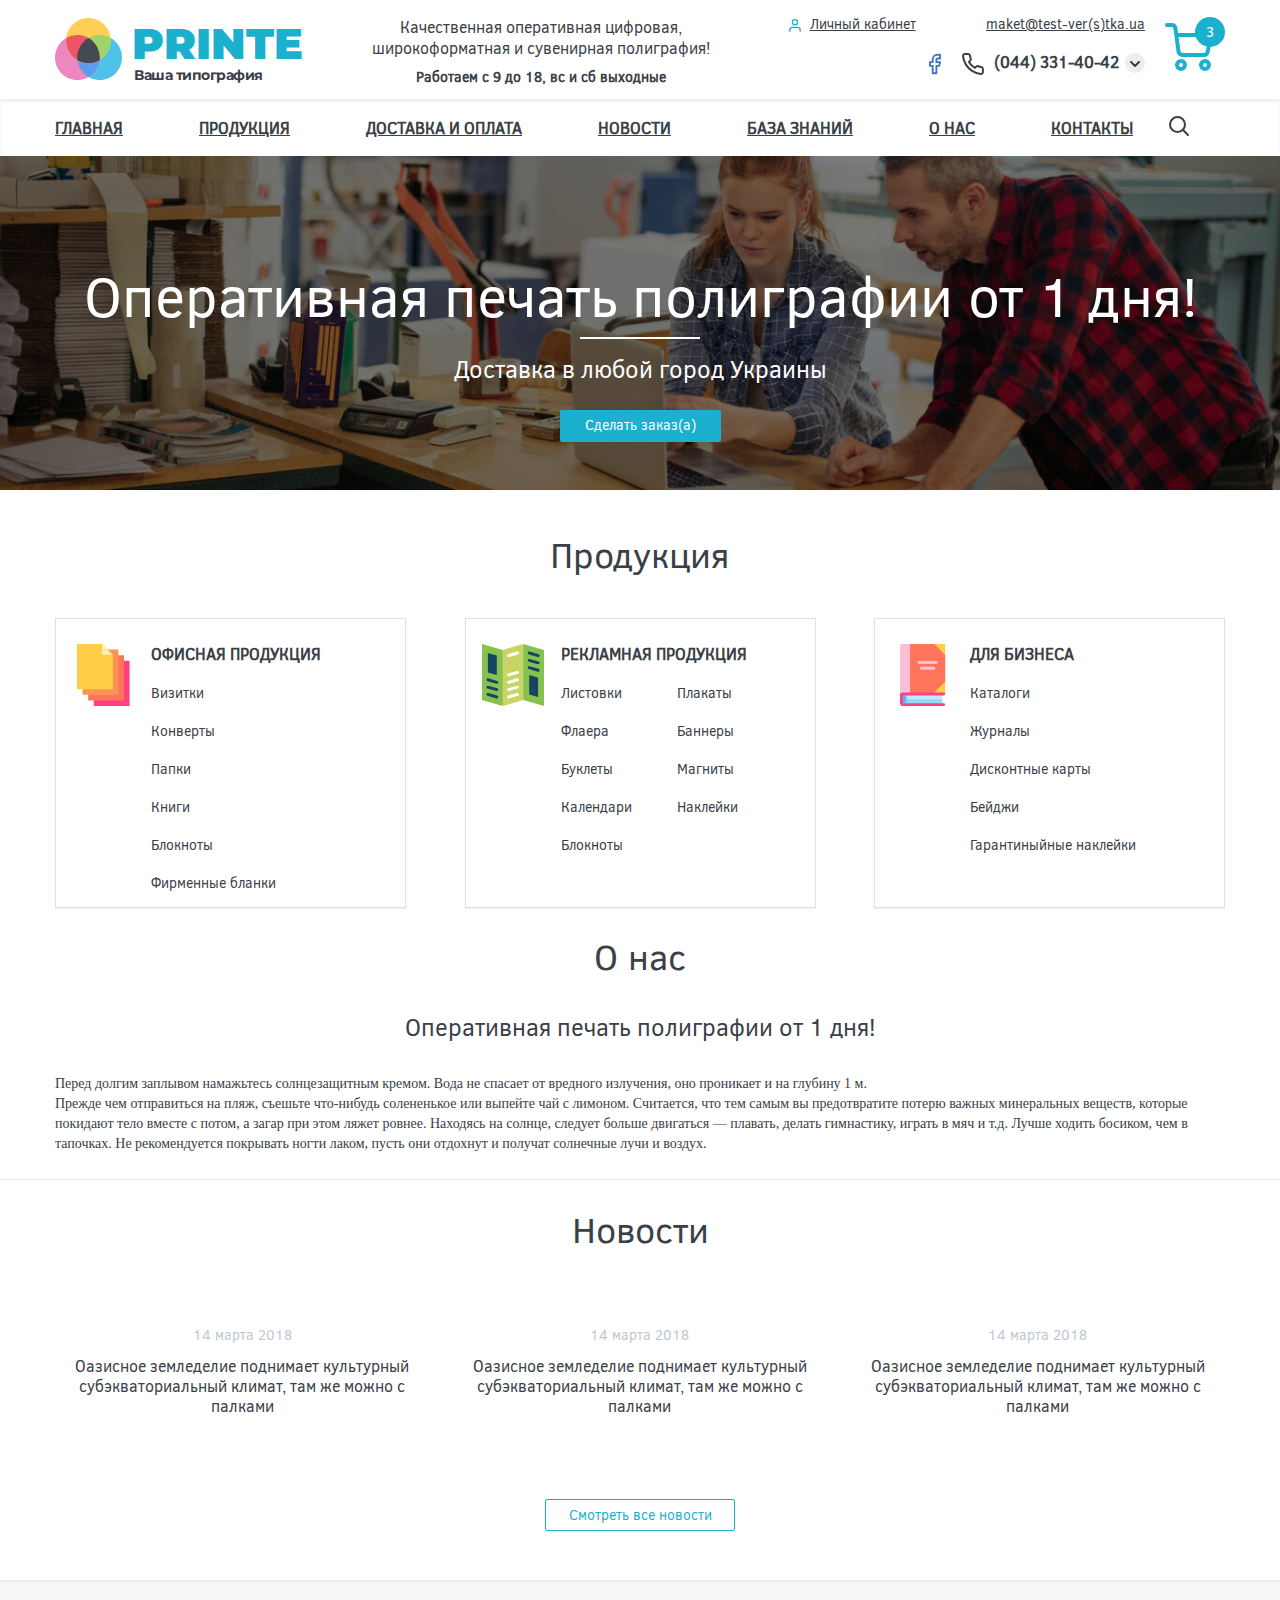
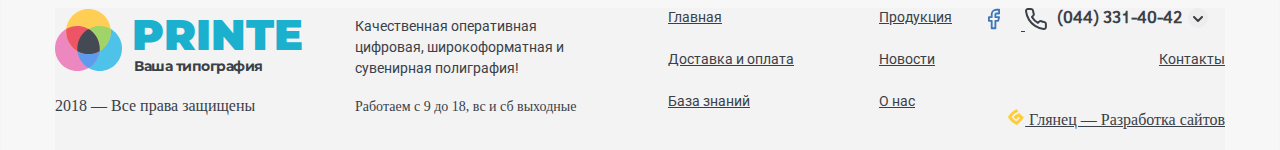
<file: index.html>
<!DOCTYPE html>
<!-- 23-09-2020 11:30 -->
<html lang="ru">
<head>
  <meta charset="UTF-8">
  <meta name="viewport" content="width=device-width, initial-scale=1.0">
  <title>Printe</title>
  <link href="https://fonts.googleapis.com/css2?family=Montserrat:wght@400;600;700;800;900&family=Roboto&display=swap"
    rel="stylesheet">
  <link rel="stylesheet" href="./styles/reset.css">
  <link rel="stylesheet" href="./styles/fonts.css">
  <link rel="stylesheet" href="./styles/style.css">
</head>
<body>
  <header>
    <div class="header wrapper">
      <div class="logo">
        <img src="./img/logo_img.svg" alt="logo">
        <div class="logo__text">
          <h1><a href="#">printe</a></h1>
          <h2><a href="#">Ваша типография</a></h2>
        </div>
      </div>
      <div class="info">
        <h2 class="slogan">Качественная оперативная цифровая, широкоформатная и сувенирная полиграфия!</h2>
        <p class="work-time">Работаем с 9 до 18, вс и сб выходные</p>
      </div>
      <div class="links">
        <div class="links__top">
          <div class="account">
            <img class="account__ico" src="./img/user.svg" alt="user-ico">
            <a href="#">Личный кабинет</a>
          </div>
          <p class="email">
            <a href="mailto:maket@test-vertka.ua">maket@test-ver(s)tka.ua</a>
          </p>
        </div>
        <div class="links__bottom">
          <a href="#">
            <img class="facebook__ico" src="./img/facebook.svg" alt="facebook-link">
          </a>
          <div class="phones">
            <div class="phones__primary">
              <img class="phones__ico" src="./img/phone.svg" alt="phone-ico">
              <a href="tel:+0443314042">(044) 331-40-42</a>
              <button class="phones__btn"><img src="./img/chevron-down.svg" alt="chevron-on-button"></button>
            </div>
            <ul class="phones__mobile">
              <li>
                <img src="./img/vodafone.svg" alt="vodafone-ico">
                <a href="tel:+380994455418">(099) 445-54-18</a>
              </li>
              <li>
                <img src="./img/kyivstar.svg" alt="kyivstar-ico">
                <a href="tel:+380964977803">(096) 497-78-03</a>
              </li>
              <li>
                <img src="./img/lifecell.svg" alt="lifecell-ico">
                <a href="tel:+380634351681">(063) 435-16-81</a>
              </li>
            </ul>
          </div>
        </div>
      </div>
      <div class="shoping-cart">
        <a href="#">
          <img src="./img/shopping-cart.svg" alt="shoping-cart">
          <span class="shoping-cart__counter">3</span>
        </a>
      </div>
    </div>
  </header>

  <main>
    <nav>
      <div class="menu-bar wrapper">
        <ul class="nav-list"> 
          <li class="nav-element"><a class="nav-element__link" href="#">Главная</a></li>
          <li class="nav-element"><a class="nav-element__link" href="#">Продукция</a></li>
          <li class="nav-element"><a class="nav-element__link" href="#">Доставка и оплата</a></li>
          <li class="nav-element"><a class="nav-element__link" href="#">Новости</a></li>
          <li class="nav-element"><a class="nav-element__link" href="#">База знаний</a></li>
          <li class="nav-element"><a class="nav-element__link" href="#">О нас</a></li>
          <li class="nav-element"><a class="nav-element__link" href="#">Контакты</a></li>
        </ul>
        <div class="search-field">
          <input type="text" class="search-input hide">
          <button id="search__btn"><img src="./img/search.svg" alt="search btn icon"></button>
        </div>
        <div class="menu-bar__btn">
          <span></span>
        </div>
      </div>
    </nav>
    <section class="banner">
      <img src="./img/banner_1920x500.jpg" 
           sizes="100vw" 
           srcset="./img/banner_480x125.jpg 320w,
                   ./img/banner_768x200.jpg 480w,
                   ./img/banner_1024x267.jpg 768w,
                   ./img/banner_1280x334.jpg 1024w,
                   ./img/banner_1366x356.jpg 1280w" 
           id="banner__background" 
           alt="background-image">
      <div class="banner__text">
        <h2 class="banner__title">Оперативная печать полиграфии от 1 дня!</h2>
        <h3 class="banner__subtitle">Доставка в любой город Украины</h3>
      </div>
      <div class="banner-btn">
        <button class="blue-btn">Сделать заказ(а)</button>
      </div>
    </section>
    <div class="content">
      <section class="products wrapper">
        <h3 class="section-header">Продукция</h3>
        <div class="prod-cards">
          <div class="prod-card">
            <div class="prod-card__ico">
              <img src="./img/office_prod.svg" alt="office poduction icon">
            </div>
            <div class="prod-card__content">
              <h4 class="prod-card__title">
              <a href="#">Офисная продукция</a>
              </h4>
              <ul class="prod-card__list">
                <li><a href="#">Визитки</a></li>
                <li><a href="#">Конверты</a></li>
                <li><a href="#">Папки</a></li>
                <li><a href="#">Книги</a></li>
                <li><a href="#">Блокноты</a></li>
                <li><a href="#">Фирменные бланки</a></li>
              </ul>
            </div>
          </div>
          <div class="prod-card">
            <div class="prod-card__ico">
              <img src="./img/advertising_prod.svg" alt="advertising production icon">
            </div>
            <div class="prod-card__content">
              <h4 class="prod-card__title">
                <a href="#">Рекламная продукция</a>
              </h4>
              <ul class="prod-card__list prod-card__list--2col">
                <li><a href="#">Листовки</a></li>
                <li><a href="#">Флаера</a></li>
                <li><a href="#">Буклеты</a></li>
                <li><a href="#">Календари</a></li>
                <li><a href="#">Блокноты</a></li>
                <li><a href="#">Плакаты</a></li>
                <li><a href="#">Баннеры</a></li>
                <li><a href="#">Магниты</a></li>
                <li><a href="#">Наклейки</a></li>
              </ul>
            </div>
          </div>
          <div class="prod-card">
            <div class="prod-card__ico">
              <img src="./img/business_prod.svg" alt="busines production icon">
            </div>
            <div class="prod-card__content">
              <h4 class="prod-card__title">
                <a href="#">Для бизнеса</a>
              </h4>
              <ul class="prod-card__list">
                <li><a href="#">Каталоги</a></li>
                <li><a href="#">Журналы</a></li>
                <li><a href="#">Дисконтные карты</a></li>
                <li><a href="#">Бейджи</a></li>
                <li><a href="#">Гарантиныйные наклейки</a></li>
              </ul>
            </div>
          </div>
        </div> 
      </section>
      <article class="about-us">
        <div class="wrapper">
          <header>
            <h3 class="section-header">О нас</h3>
            <h4 class="section-sub-header">Оперативная печать полиграфии от 1 дня!</h4>
          </header>
          <p>Перед долгим заплывом намажьтесь солнцезащитным кремом. Вода не спасает от вредного излучения, оно проникает и на
            глубину 1 м.</p>
          <p>Прежде чем отправиться на пляж, съешьте что-нибудь солененькое или выпейте чай с лимоном. Считается, что тем самым вы
            предотвратите потерю важных минеральных веществ, которые покидают тело вместе с потом, а загар при этом ляжет ровнее.
            Находясь на солнце, следует больше двигаться — плавать, делать гимнастику, играть в мяч и т.д. Лучше ходить босиком,
            чем
            в тапочках. Не рекомендуется покрывать ногти лаком, пусть они отдохнут и получат солнечные лучи и воздух.</p>
        </div>
      </article>
      <section class="news wrapper">
        <h3 class="section-header">Новости</h3>
        <div class="news-cards">
          
          <div class="news-card">
            <p class="news-card__date">14 марта 2018</p>
            <p class="news-card__link">
              <a href="#">Оазисное земледелие поднимает культурный субэкваториальный климат, там же можно с палками</a>
            </p>
          </div>
          <div class="news-card">
            <p class="news-card__date">14 марта 2018</p>
            <p class="news-card__link">
              <a href="#">Оазисное земледелие поднимает культурный субэкваториальный климат, там же можно с палками</a>
            </p>
          </div>
          <div class="news-card">
            <p class="news-card__date">14 марта 2018</p>
            <p class="news-card__link">
              <a href="#">Оазисное земледелие поднимает культурный субэкваториальный климат, там же можно с палками</a>
            </p>
          </div>
        </div>
        <button id="all-news" class="transparent-btn">Смотреть все новости</button>
      </section>
    </div>
  </main>

  <footer>
    <div class="footer wrapper clearfix">
        <div class="footer__info">
          <div class="logo logo--footer">
            <img src="./img/logo_img.svg" alt="logo">
            <div class="logo__text">
              <h1><a href="#">printe</a></h1>
              <h2><a href="#">Ваша типография</a></h2>
            </div>
          </div>
          <div class="info info--footer">
            <h2 class="slogan slogan--footer">Качественная оперативная цифровая, широкоформатная и сувенирная полиграфия!</h2>
            <p class="work-time work-time--footer">Работаем с 9 до 18, вс и сб выходные</p>
          </div>
        </div>
        <div class="footer-links">
            <div class="links__bottom links__bottom--footer clearfix">
              <a href="#">
                <img class="facebook__ico" src="./img/facebook.svg" alt="facebook-link">
              </a>
              <div class="phones">
                <div class="phones__primary">
                  <img class="phones__ico" src="./img/phone.svg" alt="phone-ico">
                  <a href="tel:+0443314042">(044) 331-40-42</a>
                  <button class="phones__btn"><img src="./img/chevron-down.svg" alt="chevron-on-button"></button>
                </div>
                <ul class="phones__mobile phones__mobile--footer">
                  <li>
                    <img src="./img/vodafone.svg" alt="vodafone-ico">
                    <a href="tel:+380994455418">(099) 445-54-18</a>
                  </li>
                  <li>
                    <img src="./img/kyivstar.svg" alt="kyivstar-ico">
                    <a href="tel:+380964977803">(096) 497-78-03</a>
                  </li>
                  <li>
                    <img src="./img/lifecell.svg" alt="lifecell-ico">
                    <a href="tel:+380634351681">(063) 435-16-81</a>
                  </li>
                </ul>
              </div>
            </div>
            <div class="nav-links">
              <a class="nav-element__link nav-element__link--footer" href="#">Главная</a>
              <a class="nav-element__link nav-element__link--footer" href="#">Продукция</a>
              <a class="nav-element__link nav-element__link--footer" href="#">Доставка и оплата</a>
              <a class="nav-element__link nav-element__link--footer" href="#">Новости</a>
              <a class="nav-element__link nav-element__link--footer" href="#">База знаний</a>
              <a class="nav-element__link nav-element__link--footer" href="#">О нас</a>
              <a class="nav-element__link nav-element__link--footer" href="#">Контакты</a>
            </div>
        </div>
      <div class="copyright">2018 — Все права защищены</div> 
      <div class="developer">
        <a href="https://glyanec.net/">
          <img id="developer-logo" src="./img/glyanec.svg" alt="glyanec.net">
          Глянец — Разработка сайтов
        </a>
      </div>
    </div>
  </footer>
  <script src="./scripts/index.js"></script>
</body>
</html>
</file>
<file: styles/fonts.css>
@font-face {
    font-family: 'ClearSans';
    src: url('../fonts/clearsans/ClearSans-Regular-webfont.eot');
    src: url('../fonts/clearsans/ClearSans-Regular-webfont.eot?#iefix') format('embedded-opentype'),
         url('../fonts/clearsans/ClearSans-Regular-webfont.woff') format('woff'),
         url('../fonts/clearsans/ClearSans-Regular-webfont.ttf') format('truetype');
    font-weight: normal;
    font-style: normal;
}
</file>
<file: styles/style.css>
* {
  -webkit-box-sizing: border-box;
          box-sizing: border-box;
  color:  #3A4047;
}

.wrapper {
  max-width: 1170px;
  margin: 0 auto;
}

.hide {
  display: none;
}

header {
  -webkit-box-shadow: 0 2px 4px rgba(0, 0, 0, 0.05);
          box-shadow: 0 2px 4px rgba(0, 0, 0, 0.05);
  display: block;
}

.header {
  padding-top: 17px;
  font-family: "ClearSans";
  display: -webkit-box;
  display: -ms-flexbox;
  display: flex;
  -webkit-box-orient: horizontal;
  -webkit-box-direction: normal;
      -ms-flex-direction: row;
          flex-direction: row;
}

.logo {
  display: -webkit-box;
  display: -ms-flexbox;
  display: flex;
  -webkit-box-align: start;
      -ms-flex-align: start;
          align-items: flex-start;
  width: 258px;
  height : 77px;
}

.logo__text {
  margin: 4px 0 0 12px;
}

.logo__text a {
  text-decoration: none;
}

.logo img {
  margin-top: 1px;
}

.logo h1, .logo h2 {
  font-family: 'Montserrat', sans-serif;
}

.logo h1 a {
  color:  #1AB0CE;
  font-size: 43px;
  font-weight: 900;
  line-height: 46px;
  height: 45px;
  text-transform: uppercase;
  vertical-align: bottom;
  padding-bottom: 4px;
  margin-left: -2px;
}

.logo h2 a {
  font-size: 14px;
  line-height: 15px;
  font-weight: 700;
  letter-spacing: -0.5px;
}

.info {
  padding: 0 10px;
  text-align: center;
  -webkit-box-flex: 1;
      -ms-flex-positive: 1;
          flex-grow: 1;
}

.slogan {
  font-family: "ClearSans";
  font-size: 16px;
  line-height: 21px;
  max-width: 375px;
  margin: 0 auto 11px;
  
}

.work-time {
  font-size: 14px;
  line-height: 16px;
  font-weight: bold;
  max-width: 375px;
  margin: 0 auto;
}

.links {
  font-size: 14px;
  line-height: 16px;
  display: -webkit-box;
  display: -ms-flexbox;
  display: flex;
  -webkit-box-orient: vertical;
  -webkit-box-direction: normal;
      -ms-flex-direction: column;
          flex-direction: column;
  -ms-flex-pack: distribute;
      justify-content: space-around;
  padding: 0 20px;
  -webkit-box-flex: 1;
      -ms-flex-positive: 1;
          flex-grow: 1;
}

.links__top {
  display: -webkit-box;
  display: -ms-flexbox;
  display: flex;
  -webkit-box-orient: horizontal;
  -webkit-box-direction: normal;
      -ms-flex-direction: row;
          flex-direction: row;
  -webkit-box-pack: justify;
      -ms-flex-pack: justify;
          justify-content: space-between;
  margin-bottom: 20px;
}

.account {
  margin-right: 10px;
}

.account__ico {
  height: 13px;
  width: 12px;
  display: inline-block;
  vertical-align: middle;
}

.account a {
  margin-left: 5px;
}

.email {
  display: block;
  max-width: 180px;
}

.links__bottom {
  display: -webkit-box;
  display: -ms-flexbox;
  display: flex;
  -webkit-box-orient: horizontal;
  -webkit-box-direction: normal;
      -ms-flex-direction: row;
          flex-direction: row;
  -webkit-box-pack: end;
      -ms-flex-pack: end;
          justify-content: flex-end;
  margin-bottom: 20px;
}

.facebook__ico {
  width: 12px;
  height: 22px;
  margin-right: 21px;
}

.phones {
  font-size: 16px;
  font-weight: bold;
  line-height: 19px;
  position: relative;
  font-family: "ClearSans";
  display: inline-block;
}

.phones__ico {
  width: 22px;
  height: 22px;
  vertical-align: middle;
}
.phones__btn {
  border-radius: 50%;
  border: none;
  background-color:  #EDEDED;
  width: 20px;
  height: 20px;
  position: relative;
  outline: none;
  cursor: pointer;
}

.phones__btn img {
  position: absolute;
  width: 10px;
  height: 6px;
  top: 55%;
  left: 50%;
  -webkit-transform: translate(-50%, -50%);
      -ms-transform: translate(-50%, -50%);
          transform: translate(-50%, -50%);
}
.phones__primary {
  display: -webkit-box;
  display: -ms-flexbox;
  display: flex;
}
.phones__primary a {
  display: block;
  margin: 0 6px 0 10px;
  text-decoration: none;
}
.phones__mobile {
  display: none;
  font-weight: normal;
  background-color: #FFF;
  width: 219px;
  height: 167px;
  padding: 30px 5px 30px 30px;
  position: absolute;
  top: 46px;
  left: -21px;
  z-index: 2;
}

.phones__mobile:before {
  content:"";
  display: block ;
  position: absolute;
  top: -5px;
  right: 6px;
  width: 28px;
  height: 28px;
  background-color: #FFF;
  -webkit-transform: rotate(45deg);
      -ms-transform: rotate(45deg);
          transform: rotate(45deg);
}

.phones__mobile li {
  height: 26px;
  display: -webkit-box;
  display: -ms-flexbox;
  display: flex;
  margin-bottom: 14px;
}

.phones__mobile li a {
  line-height: 26px;
  vertical-align: middle;
  margin-left: 10px;
  text-decoration: none;
}

.phones__mobile li img {
  height: 26px;
  width: 26px;
}

.phones__mobile--footer {
  top: -850%;
  z-index: 50;
}
.phones__mobile--footer:after {
  content: "";
  display: block;
  position: absolute;
  bottom: -5px;
  right: 6px;
  width: 28px;
  height: 28px;
  background-color: #FFF;
  -webkit-transform: rotate(45deg);
      -ms-transform: rotate(45deg);
          transform: rotate(45deg);
}
.phones__mobile--footer:before {
  display: none;
}

.shoping-cart {
  position: relative;
}

.shoping-cart img {
  height: 54px;
}

.shoping-cart__counter {
  color: #FFF;
  font-size: 14px;
  position: absolute;
  top: 8.5px;
  right: 11.5px;
} 

@media (min-width: 1800px) {
  .banner-btn {
    bottom: 28%;
  }
}

@media (min-width: 1100px) {
  .shoping-cart{
    -webkit-box-ordinal-group: 3;
        -ms-flex-order: 2;
            order: 2;
  }
  .links {
    -webkit-box-ordinal-group: 2;
        -ms-flex-order: 1;
            order: 1;
  }
}

@media (max-width: 1799px) {
  .banner .banner-btn {
    bottom: 20%;
  }
}

@media (max-width: 1799px) {
  .banner .banner-btn {
    bottom: 15%;
  }
}

@media (max-width: 1059px) {
  .header {
    -ms-flex-wrap: wrap;
        flex-wrap: wrap;
  }
  .logo {
    margin-bottom: 10px;
  }
  .info {
    width: 60%;
  }
  .shoping-cart {
    -webkit-box-ordinal-group: 2;
        -ms-flex-order: 1;
            order: 1;
  }
  .links {
    -webkit-box-ordinal-group: 3;
        -ms-flex-order: 2;
            order: 2;
    -webkit-box-orient: horizontal;
    -webkit-box-direction: normal;
        -ms-flex-direction: row;
            flex-direction: row;
    -ms-flex-pack: distribute;
        justify-content: space-around;
  }
  .account {
    margin-right: 30px;
  }
}

@media (max-width: 870px) {
  .nav-element .nav-element__link {
    font-size: 14px;  
  }
  .info {
    width: 50%;
    margin-right: 60px;
  }
  .links {
    -webkit-box-ordinal-group: 2;
        -ms-flex-order: 1;
            order: 1;
  }
  .shoping-cart {
    -webkit-box-ordinal-group: 4;
        -ms-flex-order: 3;
            order: 3;
  }
  .banner .banner-btn {
    bottom: 10%;
  }
}

@media (max-width: 767px) {
  body.lock {
    overflow: hidden;
  }
  .banner .banner__title {
    margin-bottom: 15px;
  }
  nav .menu-bar {
    display: -webkit-box;
    display: -ms-flexbox;
    display: flex;
    -webkit-box-orient: vertical;
    -webkit-box-direction: normal;
        -ms-flex-direction: column;
            flex-direction: column;
    -webkit-box-pack: center;
        -ms-flex-pack: center;
            justify-content: center;
    position: fixed;
    top: 0;
    bottom: 0;
    right: -200%;
    width: 80%;
    height: 100%;
    background-color: rgba(250, 250, 250, 0.95);
    -webkit-box-shadow: -1px 0 4px rgba(0, 0, 0, 0.1);
            box-shadow: -1px 0 4px rgba(0, 0, 0, 0.1);
    z-index: 2;
    overflow: auto;
  }
  .menu-bar.active {
    right: 0;
    -webkit-transition: all .6s ease-out;
    -o-transition: all .6s ease-out;
    transition: all .6s ease-out;
  }
  .menu-bar .nav-list {
    display: -webkit-box;
    display: -ms-flexbox;
    display: flex;
    -webkit-box-orient: vertical;
    -webkit-box-direction: normal;
        -ms-flex-direction: column;
            flex-direction: column;
    height: auto;
    -webkit-box-ordinal-group: 3;
        -ms-flex-order: 2;
            order: 2;
    margin-top: 2.5em;
  }
  .nav-list .nav-element {
    display: block;
    margin-bottom: 2.5em;
  }
  .nav-element .nav-element__link {
    font-size: 18px;  
  }
  .nav-list .nav-element:hover {
    border-top: 1px solid transparent;
  }
  .search-field {
    display: -webkit-box;
    display: -ms-flexbox;
    display: flex;
    -webkit-box-orient: horizontal;
    -webkit-box-direction: reverse;
        -ms-flex-direction: row-reverse;
            flex-direction: row-reverse;
    -webkit-box-ordinal-group: 2;
        -ms-flex-order: 1;
            order: 1;
    height: 2.3em;
    width: 70%;
  }
  .search-input {
    display: inline-block;
    height: 100%;
    width: 100%;
  }
  .search-input:focus {
    position: fixed;
    top: 10px;
    left: 20px;
    height: 2.3em;
    width: 90%;
  }
  .menu-bar__btn {
    height: 40px;
    width: 42px;
    position: fixed;
    bottom: 36px;
    right: 20px;
    cursor: pointer;
  }
  .menu-bar__btn span {
    display: block;
    width: 40px;
    height: 6px;
    border: 1px solid  #3A4047;
    border-radius: 3px;
    position: absolute;
    top: 50%;
    margin-top: -3px;

  }
  .menu-bar__btn:before {
    content: "";
    display: block;
    width: 40px;
    height: 6px;
    border: 1px solid  #3A4047;
    border-radius: 3px;
    position: absolute;
    top: 4px;
    right: 2px;
    -webkit-box-sizing: border-box;
            box-sizing: border-box;
    color: inherit;
  }
  .menu-bar__btn:after {
    content: "";
    display: block;
    width: 40px;
    height: 6px;
    border: 1px solid  #3A4047;
    border-radius: 3px;
    position: absolute;
    bottom: 4px;
    right: 2px;
    -webkit-box-sizing: border-box;
            box-sizing: border-box;
  }
  .menu-bar__btn:hover.menu-bar__btn:before{
    border-color:  #1AB0CE;
  }
  .menu-bar__btn:hover.menu-bar__btn:after{
    border-color:  #1AB0CE;
  }
  .menu-bar__btn:hover span {
    border-color:  #1AB0CE;
  }
  .menu-bar__btn:hover.active:before{
    border-color:  #1AB0CE;
  }
  .menu-bar__btn:hover.active:after{
    border-color:  #1AB0CE;
  }
  
  .menu-bar__btn.active:before{
    -webkit-transform: rotate(45deg);
        -ms-transform: rotate(45deg);
            transform: rotate(45deg);
    top: 17px;
    background-color:  #1AB0CE;
    border-color:  #1AB0CE;
    -webkit-transition: all .6s ease-out;
    -o-transition: all .6s ease-out;
    transition: all .6s ease-out;
  }
  .menu-bar__btn.active:after{
    -webkit-transform: rotate(-45deg);
        -ms-transform: rotate(-45deg);
            transform: rotate(-45deg);
    bottom: 17px;
    background-color:  #1AB0CE;
    border-color:  #1AB0CE;
    -webkit-transition: all .6s ease-out;
    -o-transition: all .6s ease-out;
    transition: all .6s ease-out;
  }
  .menu-bar__btn.active span {
    -webkit-transform: scale(0);
        -ms-transform: scale(0);
            transform: scale(0);
  }
}


@media screen and (max-width: 767px) and (orientation: landscape) {
  .nav-list .nav-element {
    display: block;
    margin-bottom: 1em;
  }
  .search-field {
    margin-bottom: 1em;
  }
  .menu-bar .nav-list {
    margin-top: 0;
  }
}

@media (max-width: 700px) {
  .info {
    margin-right: 0;
  }
  .header {
    -webkit-box-orient: vertical;
    -webkit-box-direction: normal;
        -ms-flex-direction: column;
            flex-direction: column;
    -webkit-box-pack: center;
        -ms-flex-pack: center;
            justify-content: center;
    -webkit-box-align: center;
        -ms-flex-align: center;
            align-items: center;
    position: relative;
  }
  .shoping-cart {
    position: absolute;
    top: 20px;
    left: 10px;
  }
  .info {
    margin-bottom: 10px;
    width: 80%;
  }
  .links {
    -webkit-box-ordinal-group: 2;
        -ms-flex-order: 1;
            order: 1;
  }
  .links__top {
    -webkit-box-orient: vertical;
    -webkit-box-direction: normal;
        -ms-flex-direction: column;
            flex-direction: column;
  }
  .account {
    margin-bottom: 20px;
  }
}

@media (max-width: 460px) {
  .info {
    width: 100%;
  }
  .links {
    width: 100%;
    -webkit-box-orient: vertical;
    -webkit-box-direction: normal;
        -ms-flex-direction: column;
            flex-direction: column;
  }
  .links__top {
    -webkit-box-align: center;
        -ms-flex-align: center;
            align-items: center;
  }
  .links__bottom {
    -webkit-box-pack: left;
        -ms-flex-pack: left;
            justify-content: left;
  }
  .shoping-cart {
    top: unset;
    left: unset;
    right: 10px;
    bottom: unset;
    bottom: 20px;
  }
}

nav {
  font-family: "ClearSans";
  font-weight: bold;
  width: 100%;
  -webkit-box-shadow: inset 0 2px 4px rgba(0, 0, 0, 0.05);
          box-shadow: inset 0 2px 4px rgba(0, 0, 0, 0.05);
}

.menu-bar{
  background-color: transparent;
  display: -webkit-box;
  display: -ms-flexbox;
  display: flex;
  -webkit-box-orient: horizontal;
  -webkit-box-direction: normal;
      -ms-flex-direction: row;
          flex-direction: row;
  -webkit-box-pack: justify;
      -ms-flex-pack: justify;
          justify-content: space-between;
  -webkit-box-align: center;
      -ms-flex-align: center;
          align-items: center;
}

.nav-list {
  display: -webkit-box;
  display: -ms-flexbox;
  display: flex;
  -webkit-box-orient: horizontal;
  -webkit-box-direction: normal;
      -ms-flex-direction: row;
          flex-direction: row;
  -webkit-box-pack: justify;
      -ms-flex-pack: justify;
          justify-content: space-between;
  height: 57px;
}

.nav-element {
  display: inline-block;
  height: 100%;;
  border-top: 1px solid transparent;
}

.nav-element:hover {
  border-top: 1px solid  #1AB0CE;
}

.nav-element:hover .nav-element__link {
  color:  #1AB0CE;
} 

.nav-element__link {
  display: -webkit-box;
  display: -ms-flexbox;
  display: flex;
  height: 100%;
  width: 100%;
  padding: 0 38px;
  -webkit-box-align: center;
      -ms-flex-align: center;
          align-items: center;
  text-transform: uppercase;
  font-family: "ClearSans";
  font-weight: bold;
  font-size: 16px;
  line-height: 19px;
}

.nav-element:first-child {
  margin-left: -38px;
}

.nav-element:last-child {
  margin-right: -38px;
}

@media (max-width: 1170px) {
  .header, nav {
    padding-left: 10px;
    padding-right: 10px;
  }
  .nav-element:first-child {
    margin-left: 0;
  }
  .nav-element__link {
    padding: 0 30px;
  }
  .nav-element:last-child {
    margin-right: -30px;
  }
}

@media (max-width: 1149px) {
  .nav-element__link {
    padding: 0 25px;
  }
  .nav-element:last-child {
    margin-right: -25px;
  }
}

@media (max-width: 1059px) {
  .nav-element__link {
    padding: 0 10px;
  }
  .nav-element:last-child {
    margin-right: 0;
  }
}

#search__btn {
  border: none;
  background: transparent;
  cursor: pointer;
  outline: none;
}
.search__btn:hover {
  background: transparent;
}

.search-field {
  position: relative;
}

.search-input.show {
  position: absolute;
  top: 0;
  right: 0;
  height: 28px;
  z-index: 2;
}

.banner {
  position: relative;
  width: 100%;
  height: 100%;
  padding-bottom: 0; 
  max-height: 500px;
  z-index: 1;
}

#banner__background{
  width: 100%;
  min-height: 200px;
  max-height: 500px;
  -o-object-fit: cover;
     object-fit: cover;
}

.banner__text {
  font-family: "ClearSans";
  position: absolute;
  top: 0;
  left: 0;
  width: 100%;
  height: 100%;
  display: -webkit-box;
  display: -ms-flexbox;
  display: flex;
  -webkit-box-orient: vertical;
  -webkit-box-direction: normal;
      -ms-flex-direction: column;
          flex-direction: column;
  -webkit-box-pack: center;
      -ms-flex-pack: center;
          justify-content: center;
  -webkit-box-align: center;
      -ms-flex-align: center;
          align-items: center;
}

.banner__title {
  color: #FFF;
  font-size: 57px;
  line-height: 67px;
  position: relative;
  margin-bottom: 25px;
  text-align: center;
}

.banner__title:after {
  content: "";
  display: block;
  height: 2px;
  border-top: 2px solid #FFF;
  width: 120px;
  position: absolute;
  bottom: -10px;
  left: 50%;
  margin-left: -60px;
}

.banner__subtitle {
  font-size: 24px;
  line-height: 28px;
  color: #FFF;
  text-align: center;
}

.banner__title, .banner__subtitle {
  max-width: 1170px;
}

.blue-btn {
  background-color:  #1AB0CE;
  color: #FFF;
  border: none;
  border-radius: 2px;
  height: 32px;
  font-family: "ClearSans";
  font-size: 14px;
  line-height: 16px;
  padding: 0 25px;
  z-index: 1;
  display: inline-block;
  outline: none;
  cursor: pointer;
}

.blue-btn--bold {
  background-color:  #1AB0CE;
  color: #FFF;
  border: none;
  border-radius: 2px;
  height: 48px;
  font-family: "ClearSans";
  font-size: 16px;
  line-height: 19px;
  font-weight: bold;
  padding: 0 25px;
  z-index: 1;
  outline: none;
  cursor: pointer;
}

.transparent-btn {
  background-color: transparent;
  color:  #1AB0CE;
  border: 1px solid  #1AB0CE;
  border-radius: 2px;
  height: 32px;
  font-family: "ClearSans";
  font-size: 14px;
  line-height: 16px;
  padding: 0 21px;
  z-index: 1;
  display: inline-block;
  outline: none;
  padding-top: 2px;
  cursor: pointer;
}

.banner-btn {
  display: block;
  width: 100%;
  position: absolute;
  bottom: 28%;
  text-align: center;
  z-index: 1;
  outline: none;
}

@media (max-width: 1170px) {
  .banner__title {
    font-size: 4vw;
    line-height: 4.1vw;
  }
  .banner__subtitle {
    font-size: 2vw;
    line-height:2.1vw;
  }
}

@media (max-width: 870px){
  .banner__title {
    font-size: 30px;
  }
  .banner__subtitle {
    font-size: 18px;
  }
}

@media (max-width: 700px){
  .banner__title {
    font-size: 20px;
    margin-top: 5%;
    line-height: 22px;
    margin-bottom: 2%;
  }
  .banner__subtitle {
    font-size: 16px;
    line-height: 20px;
  }
  .banner__text {
    -webkit-box-pack: start;
        -ms-flex-pack: start;
            justify-content: start;
  }
  .banner .banner-btn {
    bottom: 20%;
  }
}

/*CONTENT*/

.section-header {
  font-family: 'ClearSans';
  font-size: 36px;
  line-height: 36px;
  text-align: center;
}

.section-sub-header {
  font-family: 'ClearSans';
  font-size: 24px;
  text-align: center;
}
  
/* ****Products**** */
.products {
  padding-top: 45px;
}

.products .section-header {
  margin-bottom: 44px;
}

.prod-cards {
  display: -webkit-box;
  display: -ms-flexbox;
  display: flex;
  -webkit-box-orient: horizontal;
  -webkit-box-direction: normal;
      -ms-flex-direction: row;
          flex-direction: row;
  -ms-flex-wrap: wrap;
      flex-wrap: wrap;
  -webkit-box-pack: justify;
      -ms-flex-pack: justify;
          justify-content: space-between;
}

@media (max-width: 950px) {
  .prod-cards {
    -ms-flex-pack: distribute;
        justify-content: space-around;
  }
}

.prod-card {
  border: 1px solid rgba(220, 225, 230, 1);
  -webkit-box-shadow: 0 1px 1px 0 rgba(0, 0, 0, 0.05);
          box-shadow: 0 1px 1px 0 rgba(0, 0, 0, 0.05);
  padding: 25px 31px 25px 0;
  width: 30%;
  min-width: 310px;
  max-height: 290px;
  display: -webkit-box;
  display: -ms-flexbox;
  display: flex;
  -webkit-box-orient: horizontal;
  -webkit-box-direction: normal;
      -ms-flex-direction: row;
          flex-direction: row;
  -ms-flex-negative: 1;
      flex-shrink: 1;
  margin-bottom: 32px;
}

.prod-card__ico {
  width: 30%;
  max-width: 120px;
  text-align: center;
  padding: 0 10px;
}

.prod-card__title {
  font-family: 'ClearSans';
  font-size: 16px;
  font-weight: bold;
  line-height: 12px;
  text-transform: uppercase;
  margin-bottom: 24px;
  padding-top: 5px;
}

.prod-card__title a {
  text-decoration: none;
}

.prod-card__list li {
  margin-bottom: 22px;
}

.prod-card__list a {
  font-family: 'ClearSans';
  font-size: 14px;
  text-decoration: none;
}

.prod-card__list a:hover {
  text-decoration: underline;
  color:  #1AB0CE;
}

.prod-card__list--2col {
  list-style-position: inside;
  -moz-column-count:2; 
  -webkit-column-count:2; 
  column-count:2;
  -webkit-column-width: 100px;
     -moz-column-width: 100px;
          column-width: 100px;
  min-width: 216px;
}

/* ****** about us ****** */
.about-us {
  border-bottom: 1px solid rgba(232, 237, 242, 1);
  padding-bottom: 25px;
}

.about-us .section-header {
  margin-bottom: 40px;
}

.about-us .section-sub-header {
  margin-bottom: 34px;
}

.about-us header {
  -webkit-box-shadow: none;
          box-shadow: none;
}

.about-us p {
  font-family: 'Clear Sans';
  font-size: 14px;
  line-height: 20px;
}

@media (max-width: 1200px) {
  .about-us p {
    padding: 0 10px;
  }
}

/* ****** news ****** */
.news {
  padding: 33px 0 49px;
  -webkit-box-orient: vertical;
  -webkit-box-direction: normal;
      -ms-flex-direction: column;
          flex-direction: column;
}

.news .section-header {
  margin-bottom: 50px;
}

.news-cards {
  display: -webkit-box;
  display: -ms-flexbox;
  display: flex;
  -webkit-box-orient: horizontal;
  -webkit-box-direction: normal;
      -ms-flex-direction: row;
          flex-direction: row;
  -ms-flex-wrap: wrap;
      flex-wrap: wrap;
  -webkit-box-pack: justify;
      -ms-flex-pack: justify;
          justify-content: space-between;
  margin-bottom: 26px;
}

@media (max-width: 950px){
  .news-cards {
    -ms-flex-pack: distribute;
        justify-content: space-around;
  }
}

.news-card {
  width: 32%;
  min-width: 310px;
  padding: 29px 18px 31px;
  margin-bottom: 25px;
  border-top: 1px solid transparent;
}

.news-card:hover {
  border-top: 1px solid  #1AB0CE;
  background-color: #FFF;
  -webkit-box-shadow: 0 14px 24px 0 rgba(0, 0, 0, 0.05);
          box-shadow: 0 14px 24px 0 rgba(0, 0, 0, 0.05);
}

.news-card:hover a {
  color:  #1AB0CE;
  text-decoration: underline;
}

.news-card__date {
  font-family: 'ClearSans';
  font-size: 14px;
  color:  #BEC7D1;
  text-align: center;
  margin-bottom: 14px;
}

.news-card__link {
  text-align: center;
}

.news-card__link a {
  text-decoration: none;
  font-family: 'ClearSans';
  font-size: 16px;
  line-height: 20px;
}

#all-news {
  margin-left: 50%;
  -webkit-transform: translate(-50%);
      -ms-transform: translate(-50%);
          transform: translate(-50%);
  min-width: 190px;
}

/* FOOTER */

footer {
  background-color: rgba(247, 247, 247, 1);
  min-height: 159px;
  padding-top: 20px;
  -webkit-box-shadow: 0 2px 2px 0 rgba(0, 0, 0, 0.05) inset;
          box-shadow: 0 2px 2px 0 rgba(0, 0, 0, 0.05) inset;
}

.slogan--footer {
  margin-bottom: 20px;
}

.work-time--footer {
  font-weight: normal;
  text-align: left;
}

.footer {
  position: relative;
  background-color: rgb(243, 243, 243);
}

.logo--footer {
  margin-right: 42px;
  float: left;
}

.info--footer {
  max-width: 263px;
  text-align: left;
  float: left;
  padding-top: 8px;
  padding-left: 0;
}

.info--footer h2 {
  font-family: 'Roboto';
  font-size: 14px;
}

.footer-links {
  -webkit-box-shadow: unset;
          box-shadow: unset;
  width: unset;
}

.footer-links > ul {
  display: block;
  float: left;
}
.nav-list--footer {
  font-family: 'Roboto';
  display: inline;
}

.nav-links {
  margin-top: 8px;
}

.nav-element__link--footer {
  text-transform: unset;
  font-family: 'Roboto';
  font-weight: 400;
  font-size: 14px;
  width: 190px;
  margin-left: 0;
  margin-right: 17px;
  margin-bottom: 21px;
  padding-left: 50px;
  padding-right: 0;
  text-align: left;
  height: 21px;
  display: inline-block;
}

.nav-element__link--footer:last-child {
  text-align: right;
  margin: -42px 0 0 0; 
  width: auto;
  position: relative;
  float: right;
  vertical-align: top;
}

.nav-element__link--footer:hover {
  color:  #1AB0CE;
}

.links__bottom--footer {
  display: block;
  float: right;
  width: 237px;
  -webkit-shape-outside: polygon(0 0, 100% 0, 100% 100%, 0 100%);
          shape-outside: polygon(0 0, 100% 0, 100% 100%, 0 100%);
        -webkit-clip-path: polygon(0 0, 100% 0, 100% 100%, 0 100%);
        clip-path: polygon(0 0, 100% 0, 100% 100%, 0 100%);
  margin: -188px 0 0 -55px;
  padding-top: 188px;
}

.copyright {
  position: relative;
  top: -36px;
  width: 300px;
}

.developer {
  text-align: right;
  position: absolute;
  right: 0;
  bottom: 22px;
}

.developer:hover a {
  color:  #1AB0CE;
}

.clearfix::after {
  content: "";
  display: table;
  clear: both;
}

@media (max-width: 1200px) {
  .logo--footer, 
  .info--footer {
    float: unset;
    margin-right: 0;
  }
  .footer__info {
    display: -webkit-box;
    display: -ms-flexbox;
    display: flex;
    -webkit-box-pack: center;
        -ms-flex-pack: center;
            justify-content: center;
    margin-bottom: 15px;
  }
  .footer-links {
    display: -webkit-box;
    display: -ms-flexbox;
    display: flex;
    -webkit-box-orient: vertical;
    -webkit-box-direction: normal;
        -ms-flex-direction: column;
            flex-direction: column;
    -webkit-box-pack: center;
        -ms-flex-pack: center;
            justify-content: center;
    -webkit-box-align: center;
        -ms-flex-align: center;
            align-items: center;
  }
  .links__bottom--footer {
    float: unset;
    -webkit-shape-outside: none;
            shape-outside: none;
    -webkit-clip-path: none;
            clip-path: none;
    margin: 0;
    padding-top: 0;
    min-width: 222px;
    -webkit-box-ordinal-group: 3;
        -ms-flex-order: 2;
            order: 2;
  }
  .nav-links {
    margin: 0;
    -webkit-column-count: 3;
       -moz-column-count: 3;
            column-count: 3;
    -webkit-column-gap: 9%;
       -moz-column-gap: 9%;
            column-gap: 9%;
    -webkit-box-ordinal-group: 2;
        -ms-flex-order: 1;
            order: 1;
    width: 60%;
  }
  .nav-element__link--footer {
    margin-right: 0;
  }
  .nav-element__link--footer:last-child {
    text-align: left;
    margin: 0 0 21px 0; 
    width: auto;
    position: static;
    float: unset;
    vertical-align: unset;
    width: 190px;
  }
  .copyright {
    padding-left: 10px;
    top: 3px;
    height: 0;
  }
  .developer {
    position: static;
    margin-bottom: 10px;
    padding-right: 10px;
  }
}

@media (max-width: 900px) {
  .nav-links {
    width: 600px;
    -webkit-column-count: 2;
       -moz-column-count: 2;
            column-count: 2;
    -webkit-column-width: 290px;
       -moz-column-width: 290px;
            column-width: 290px;
  }
}

@media (max-width: 768px) {
  .nav-links {
    width: 80%;
    -webkit-column-count: 3;
       -moz-column-count: 3;
            column-count: 3;
    -webkit-column-width: unset;
       -moz-column-width: unset;
            column-width: unset;
  }
   .links__bottom--footer {
    margin-bottom: 15px;
  }
}

@media (max-width: 680px) {
  .nav-links {
    width: 96%;
    -webkit-column-count: 3;
       -moz-column-count: 3;
            column-count: 3;
  }
}

@media (max-width: 560px) {
  .footer__info {
    -webkit-box-orient: vertical;
    -webkit-box-direction: normal;
        -ms-flex-direction: column;
            flex-direction: column;
    -webkit-box-pack: center;
        -ms-flex-pack: center;
            justify-content: center;
    -webkit-box-align: center;
        -ms-flex-align: center;
            align-items: center;
  } 
  .nav-links {
    width: 80%;
    -webkit-column-count: 2;
       -moz-column-count: 2;
            column-count: 2; 
    -webkit-column-width: unset; 
       -moz-column-width: unset; 
            column-width: unset;
  }
}

@media (max-width: 480px) {
  .nav-links {
    width: auto;
    -webkit-column-count: unset;
       -moz-column-count: unset;
            column-count: unset;
  }
  .nav-element__link--footer {
    display: block;
  }
  .links__bottom--footer {
    margin-bottom: 25px;
  }
  
  .copyright {
    padding-left: unset;
    width: 100%;
    text-align: center;
    top: unset;
    height: auto;
    margin-bottom: 20px;
  }
  .developer {
    text-align: center;
    margin-bottom: 20px;
  }
}
</file>
